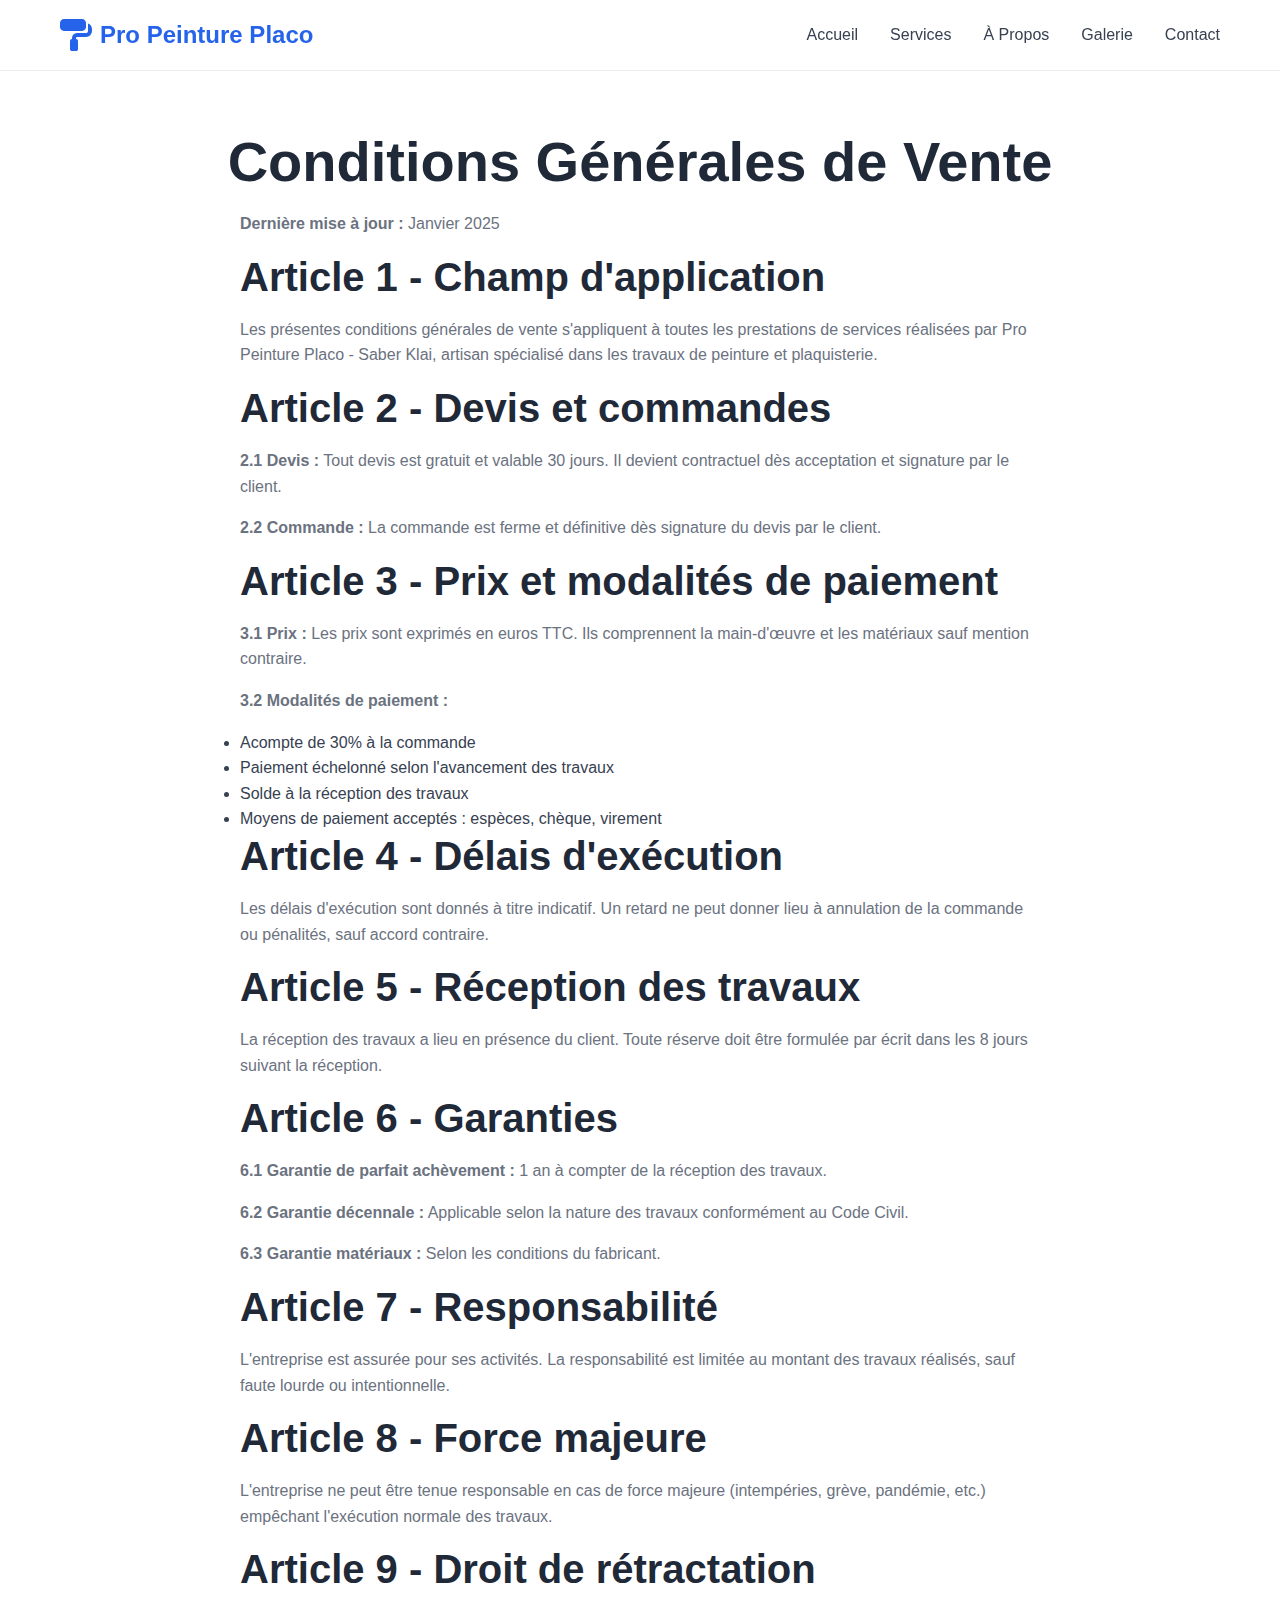
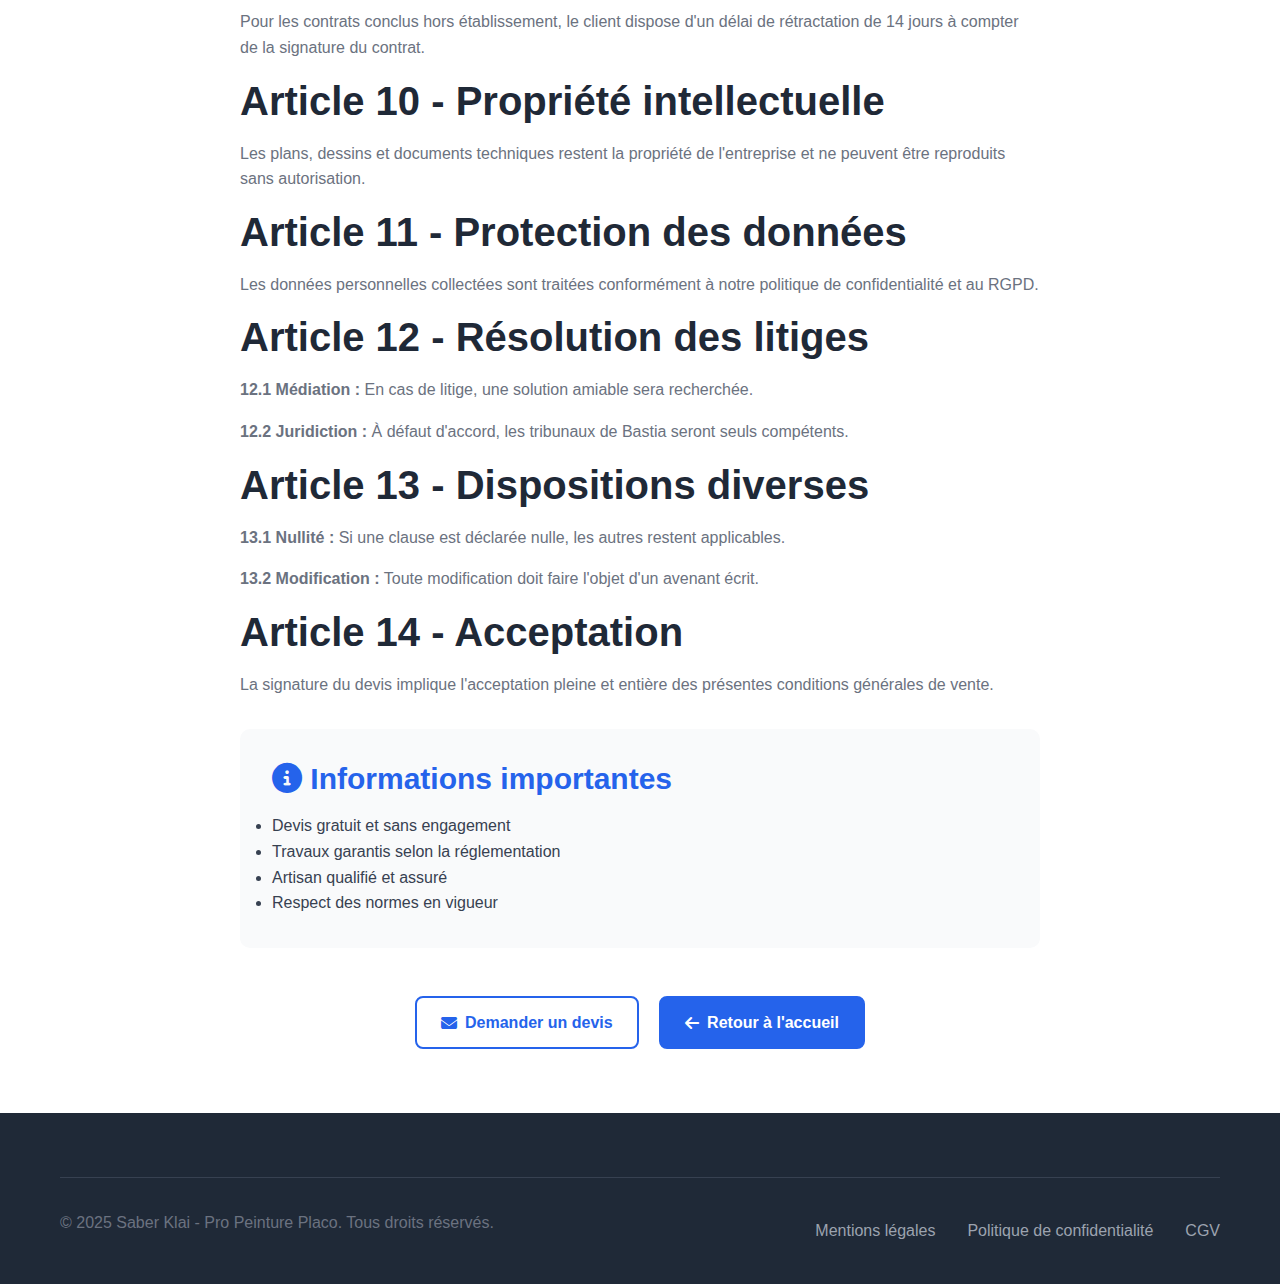
<file: cgv.html>
<!DOCTYPE html>
<html lang="fr">
<head>
    <meta charset="UTF-8">
    <meta name="viewport" content="width=device-width, initial-scale=1.0">
    <title>Conditions Générales de Vente - Pro Peinture Placo</title>
    <link href="https://cdnjs.cloudflare.com/ajax/libs/font-awesome/6.4.0/css/all.min.css" rel="stylesheet">
    <link href="style.css" rel="stylesheet">
</head>
<body>
    <!-- Header -->
    <header class="header">
        <nav class="nav">
            <div class="nav-container">
                <div class="nav-logo">
                    <i class="fas fa-paint-roller"></i>
                    <span>Pro Peinture Placo</span>
                </div>
                <ul class="nav-menu" id="nav-menu">
                    <li><a href="index.html#accueil" class="nav-link">Accueil</a></li>
                    <li><a href="index.html#services" class="nav-link">Services</a></li>
                    <li><a href="index.html#apropos" class="nav-link">À Propos</a></li>
                    <li><a href="index.html#galerie" class="nav-link">Galerie</a></li>
                    <li><a href="index.html#contact" class="nav-link">Contact</a></li>
                </ul>
                <div class="nav-toggle" id="nav-toggle">
                    <span class="bar"></span>
                    <span class="bar"></span>
                    <span class="bar"></span>
                </div>
            </div>
        </nav>
    </header>

    <!-- CGV Content -->
    <section class="legal-content" style="padding: 8rem 0 4rem; min-height: 100vh;">
        <div class="container">
            <h1 class="section-title">Conditions Générales de Vente</h1>
            
            <div style="max-width: 800px; margin: 0 auto; text-align: left;">
                <p><strong>Dernière mise à jour :</strong> Janvier 2025</p>

                <h2>Article 1 - Champ d'application</h2>
                <p>Les présentes conditions générales de vente s'appliquent à toutes les prestations de services réalisées par Pro Peinture Placo - Saber Klai, artisan spécialisé dans les travaux de peinture et plaquisterie.</p>

                <h2>Article 2 - Devis et commandes</h2>
                <p><strong>2.1 Devis :</strong> Tout devis est gratuit et valable 30 jours. Il devient contractuel dès acceptation et signature par le client.</p>
                <p><strong>2.2 Commande :</strong> La commande est ferme et définitive dès signature du devis par le client.</p>

                <h2>Article 3 - Prix et modalités de paiement</h2>
                <p><strong>3.1 Prix :</strong> Les prix sont exprimés en euros TTC. Ils comprennent la main-d'œuvre et les matériaux sauf mention contraire.</p>
                <p><strong>3.2 Modalités de paiement :</strong></p>
                <ul>
                    <li>Acompte de 30% à la commande</li>
                    <li>Paiement échelonné selon l'avancement des travaux</li>
                    <li>Solde à la réception des travaux</li>
                    <li>Moyens de paiement acceptés : espèces, chèque, virement</li>
                </ul>

                <h2>Article 4 - Délais d'exécution</h2>
                <p>Les délais d'exécution sont donnés à titre indicatif. Un retard ne peut donner lieu à annulation de la commande ou pénalités, sauf accord contraire.</p>

                <h2>Article 5 - Réception des travaux</h2>
                <p>La réception des travaux a lieu en présence du client. Toute réserve doit être formulée par écrit dans les 8 jours suivant la réception.</p>

                <h2>Article 6 - Garanties</h2>
                <p><strong>6.1 Garantie de parfait achèvement :</strong> 1 an à compter de la réception des travaux.</p>
                <p><strong>6.2 Garantie décennale :</strong> Applicable selon la nature des travaux conformément au Code Civil.</p>
                <p><strong>6.3 Garantie matériaux :</strong> Selon les conditions du fabricant.</p>

                <h2>Article 7 - Responsabilité</h2>
                <p>L'entreprise est assurée pour ses activités. La responsabilité est limitée au montant des travaux réalisés, sauf faute lourde ou intentionnelle.</p>

                <h2>Article 8 - Force majeure</h2>
                <p>L'entreprise ne peut être tenue responsable en cas de force majeure (intempéries, grève, pandémie, etc.) empêchant l'exécution normale des travaux.</p>

                <h2>Article 9 - Droit de rétractation</h2>
                <p>Pour les contrats conclus hors établissement, le client dispose d'un délai de rétractation de 14 jours à compter de la signature du contrat.</p>

                <h2>Article 10 - Propriété intellectuelle</h2>
                <p>Les plans, dessins et documents techniques restent la propriété de l'entreprise et ne peuvent être reproduits sans autorisation.</p>

                <h2>Article 11 - Protection des données</h2>
                <p>Les données personnelles collectées sont traitées conformément à notre politique de confidentialité et au RGPD.</p>

                <h2>Article 12 - Résolution des litiges</h2>
                <p><strong>12.1 Médiation :</strong> En cas de litige, une solution amiable sera recherchée.</p>
                <p><strong>12.2 Juridiction :</strong> À défaut d'accord, les tribunaux de Bastia seront seuls compétents.</p>

                <h2>Article 13 - Dispositions diverses</h2>
                <p><strong>13.1 Nullité :</strong> Si une clause est déclarée nulle, les autres restent applicables.</p>
                <p><strong>13.2 Modification :</strong> Toute modification doit faire l'objet d'un avenant écrit.</p>

                <h2>Article 14 - Acceptation</h2>
                <p>La signature du devis implique l'acceptation pleine et entière des présentes conditions générales de vente.</p>

                <div style="background: #f9fafb; padding: 2rem; border-radius: 10px; margin: 2rem 0;">
                    <h3 style="color: #2563eb; margin-bottom: 1rem;">
                        <i class="fas fa-info-circle"></i>
                        Informations importantes
                    </h3>
                    <ul style="margin: 0;">
                        <li>Devis gratuit et sans engagement</li>
                        <li>Travaux garantis selon la réglementation</li>
                        <li>Artisan qualifié et assuré</li>
                        <li>Respect des normes en vigueur</li>
                    </ul>
                </div>

                <div style="margin-top: 3rem; text-align: center;">
                    <a href="index.html#contact" class="btn btn-secondary" style="margin-right: 1rem;">
                        <i class="fas fa-envelope"></i>
                        Demander un devis
                    </a>
                    <a href="index.html" class="btn btn-primary">
                        <i class="fas fa-arrow-left"></i>
                        Retour à l'accueil
                    </a>
                </div>
            </div>
        </div>
    </section>

    <!-- Footer -->
    <footer class="footer">
        <div class="container">
            <div class="footer-bottom">
                <p>&copy; 2025 Saber Klai - Pro Peinture Placo. Tous droits réservés.</p>
                <div class="footer-links">
                    <a href="mentions-legales.html">Mentions légales</a>
                    <a href="politique-confidentialite.html">Politique de confidentialité</a>
                    <a href="cgv.html">CGV</a>
                </div>
            </div>
        </div>
    </footer>

    <script src="script.js"></script>
</body>
</html>
</file>
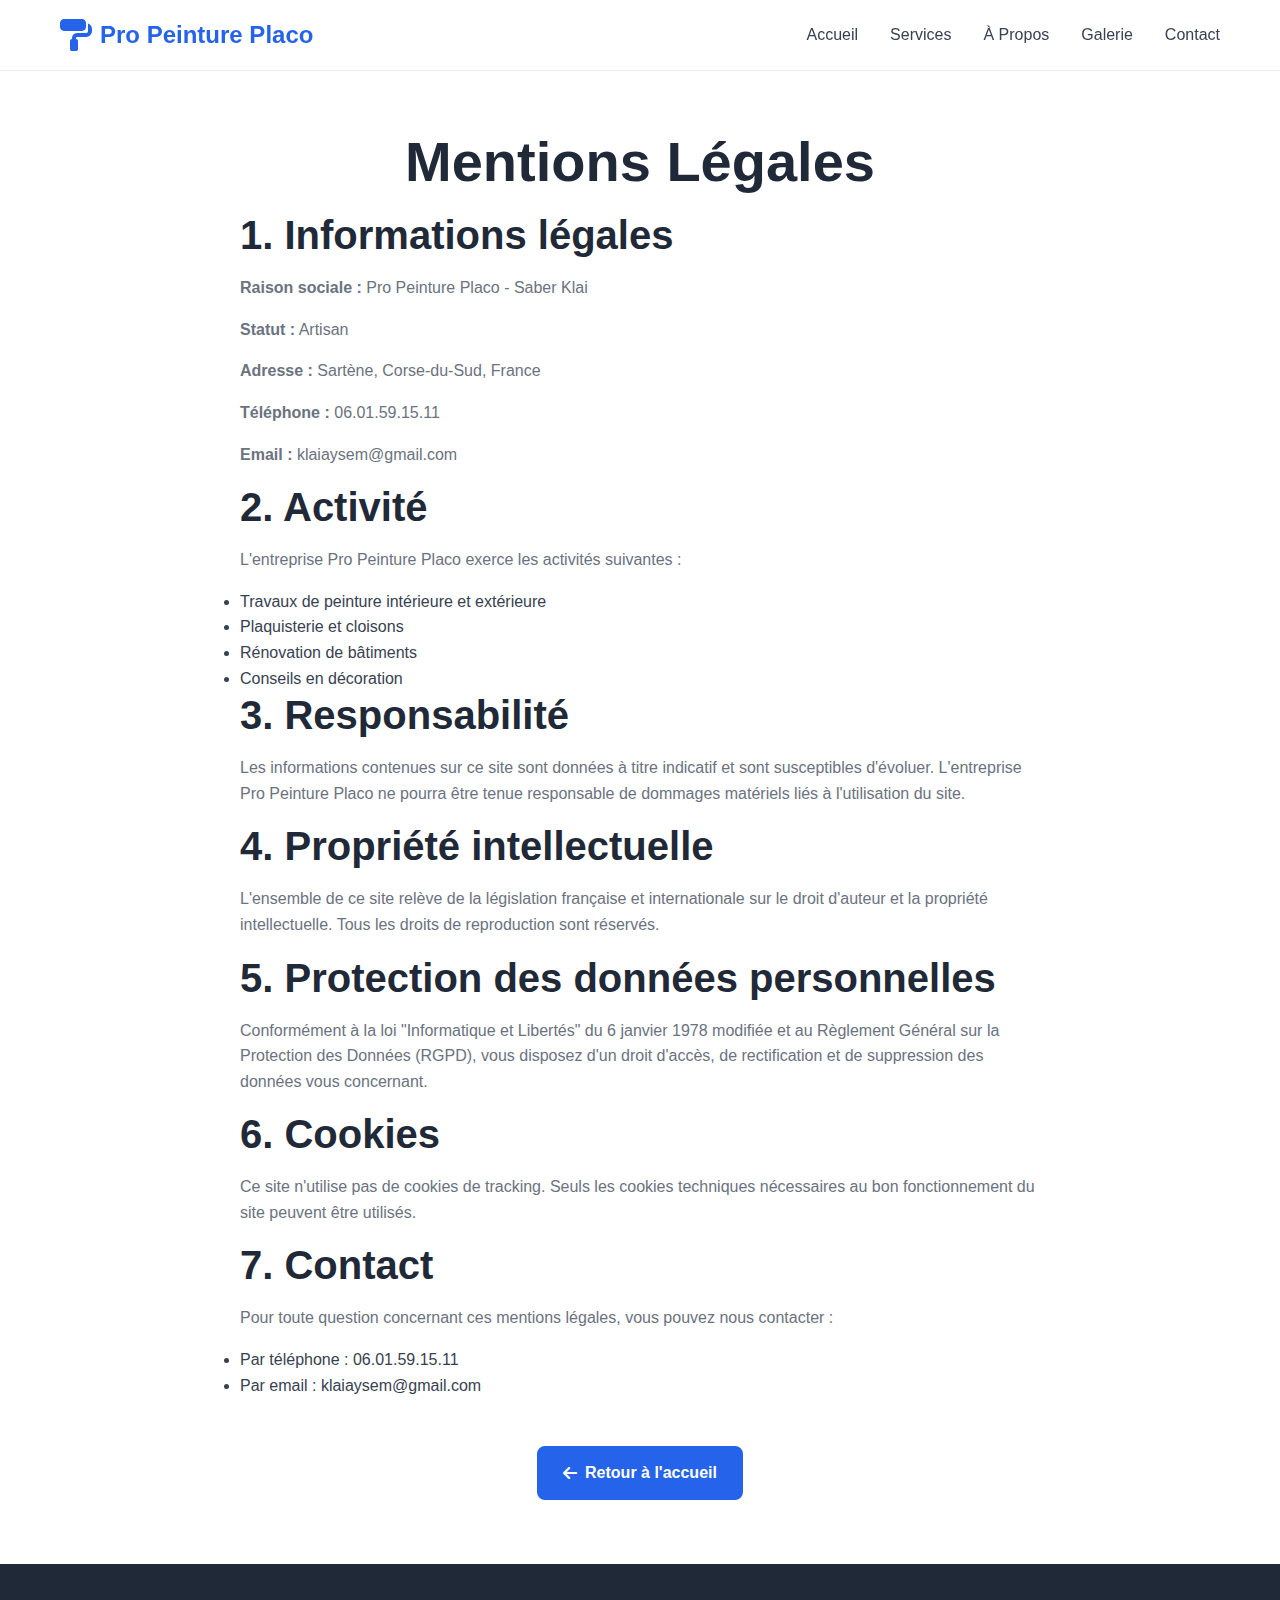
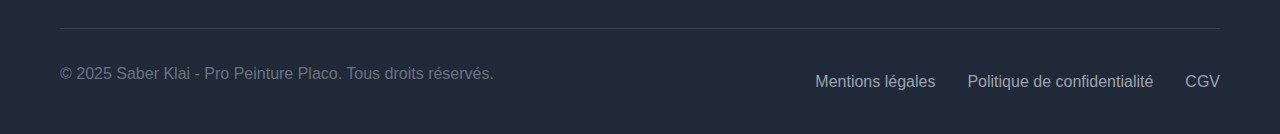
<file: mentions-legales.html>
<!DOCTYPE html>
<html lang="fr">
<head>
    <meta charset="UTF-8">
    <meta name="viewport" content="width=device-width, initial-scale=1.0">
    <title>Mentions Légales - Pro Peinture Placo</title>
    <link href="https://cdnjs.cloudflare.com/ajax/libs/font-awesome/6.4.0/css/all.min.css" rel="stylesheet">
    <link href="style.css" rel="stylesheet">
</head>
<body>
    <!-- Header -->
    <header class="header">
        <nav class="nav">
            <div class="nav-container">
                <div class="nav-logo">
                    <i class="fas fa-paint-roller"></i>
                    <span>Pro Peinture Placo</span>
                </div>
                <ul class="nav-menu" id="nav-menu">
                    <li><a href="index.html#accueil" class="nav-link">Accueil</a></li>
                    <li><a href="index.html#services" class="nav-link">Services</a></li>
                    <li><a href="index.html#apropos" class="nav-link">À Propos</a></li>
                    <li><a href="index.html#galerie" class="nav-link">Galerie</a></li>
                    <li><a href="index.html#contact" class="nav-link">Contact</a></li>
                </ul>
                <div class="nav-toggle" id="nav-toggle">
                    <span class="bar"></span>
                    <span class="bar"></span>
                    <span class="bar"></span>
                </div>
            </div>
        </nav>
    </header>

    <!-- Legal Content -->
    <section class="legal-content" style="padding: 8rem 0 4rem; min-height: 100vh;">
        <div class="container">
            <h1 class="section-title">Mentions Légales</h1>
            
            <div style="max-width: 800px; margin: 0 auto; text-align: left;">
                <h2>1. Informations légales</h2>
                <p><strong>Raison sociale :</strong> Pro Peinture Placo - Saber Klai</p>
                <p><strong>Statut :</strong> Artisan</p>
                <p><strong>Adresse :</strong> Sartène, Corse-du-Sud, France</p>
                <p><strong>Téléphone :</strong> 06.01.59.15.11</p>
                <p><strong>Email :</strong> klaiaysem@gmail.com</p>

                <h2>2. Activité</h2>
                <p>L'entreprise Pro Peinture Placo exerce les activités suivantes :</p>
                <ul>
                    <li>Travaux de peinture intérieure et extérieure</li>
                    <li>Plaquisterie et cloisons</li>
                    <li>Rénovation de bâtiments</li>
                    <li>Conseils en décoration</li>
                </ul>

                <h2>3. Responsabilité</h2>
                <p>Les informations contenues sur ce site sont données à titre indicatif et sont susceptibles d'évoluer. L'entreprise Pro Peinture Placo ne pourra être tenue responsable de dommages matériels liés à l'utilisation du site.</p>

                <h2>4. Propriété intellectuelle</h2>
                <p>L'ensemble de ce site relève de la législation française et internationale sur le droit d'auteur et la propriété intellectuelle. Tous les droits de reproduction sont réservés.</p>

                <h2>5. Protection des données personnelles</h2>
                <p>Conformément à la loi "Informatique et Libertés" du 6 janvier 1978 modifiée et au Règlement Général sur la Protection des Données (RGPD), vous disposez d'un droit d'accès, de rectification et de suppression des données vous concernant.</p>

                <h2>6. Cookies</h2>
                <p>Ce site n'utilise pas de cookies de tracking. Seuls les cookies techniques nécessaires au bon fonctionnement du site peuvent être utilisés.</p>

                <h2>7. Contact</h2>
                <p>Pour toute question concernant ces mentions légales, vous pouvez nous contacter :</p>
                <ul>
                    <li>Par téléphone : 06.01.59.15.11</li>
                    <li>Par email : klaiaysem@gmail.com</li>
                </ul>

                <div style="margin-top: 3rem; text-align: center;">
                    <a href="index.html" class="btn btn-primary">
                        <i class="fas fa-arrow-left"></i>
                        Retour à l'accueil
                    </a>
                </div>
            </div>
        </div>
    </section>

    <!-- Footer -->
    <footer class="footer">
        <div class="container">
            <div class="footer-bottom">
                <p>&copy; 2025 Saber Klai - Pro Peinture Placo. Tous droits réservés.</p>
                <div class="footer-links">
                    <a href="mentions-legales.html">Mentions légales</a>
                    <a href="politique-confidentialite.html">Politique de confidentialité</a>
                    <a href="cgv.html">CGV</a>
                </div>
            </div>
        </div>
    </footer>

    <script src="script.js"></script>
</body>
</html>
</file>
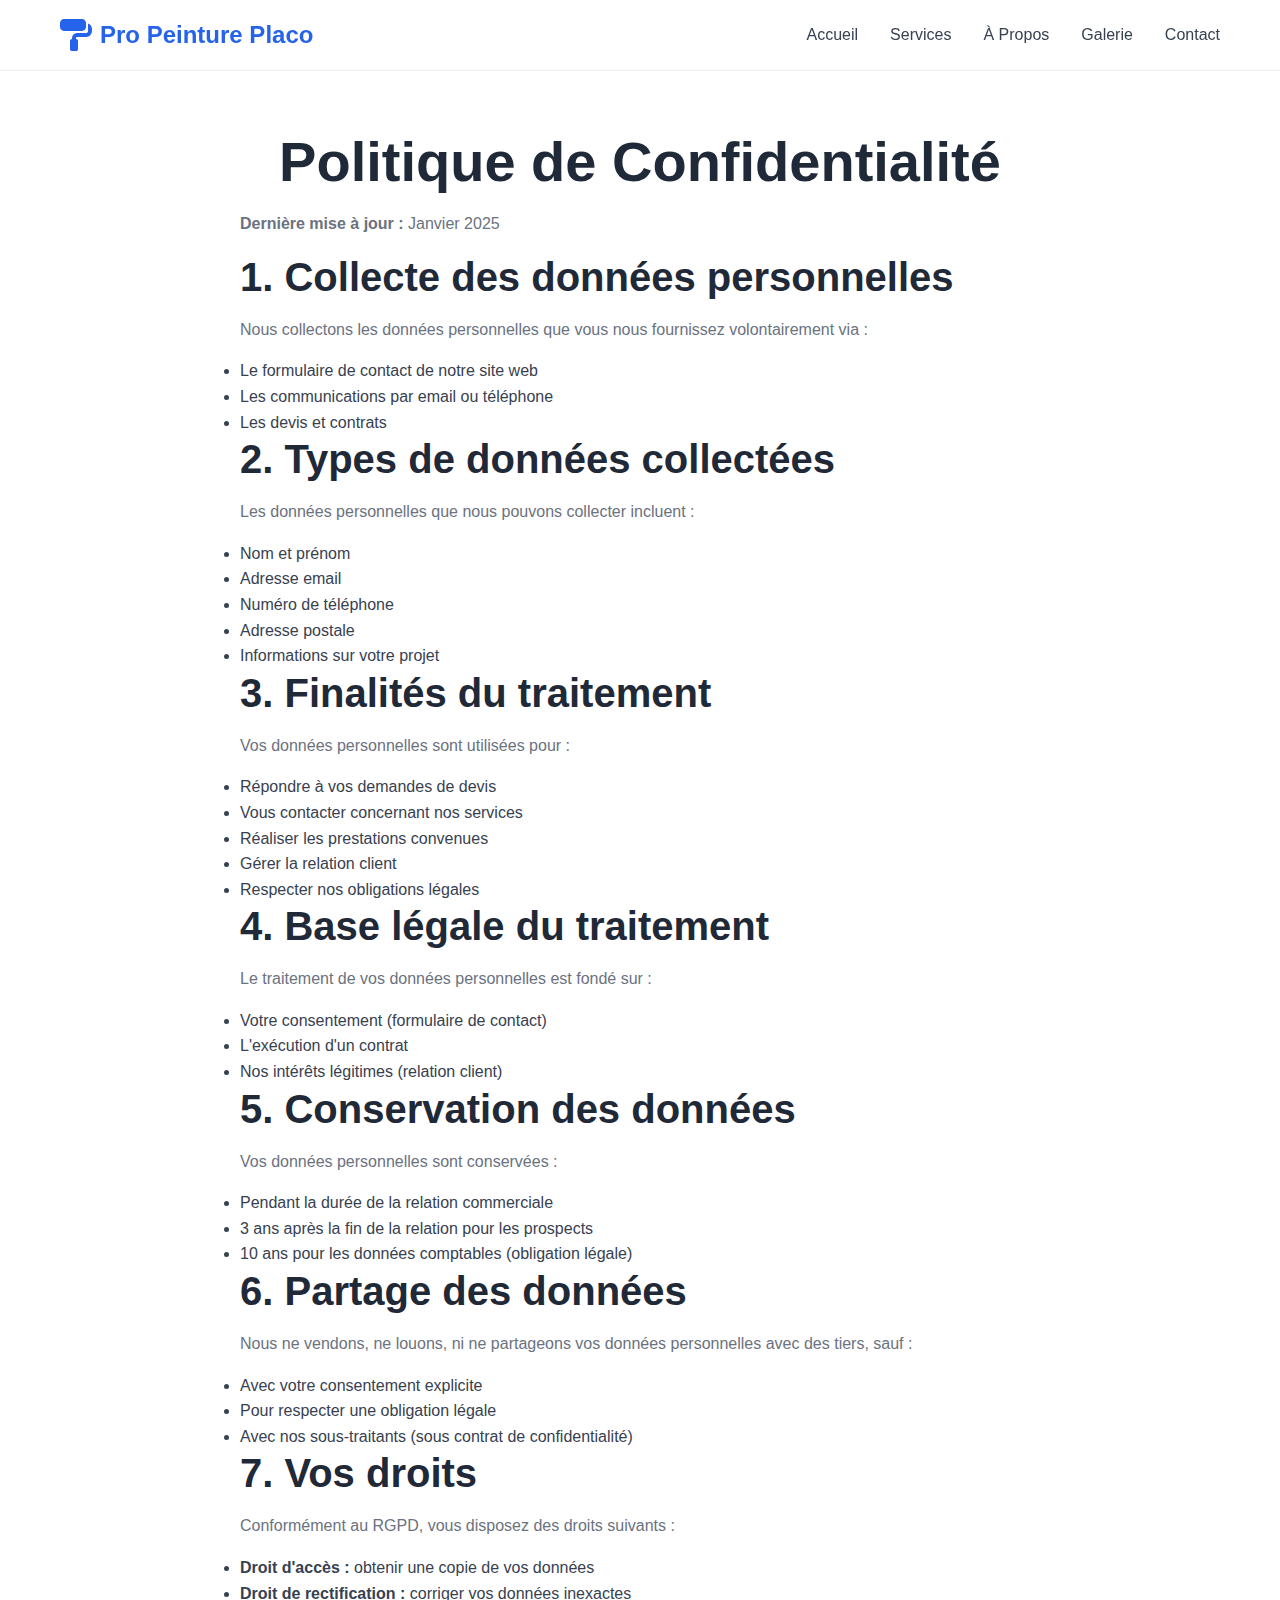
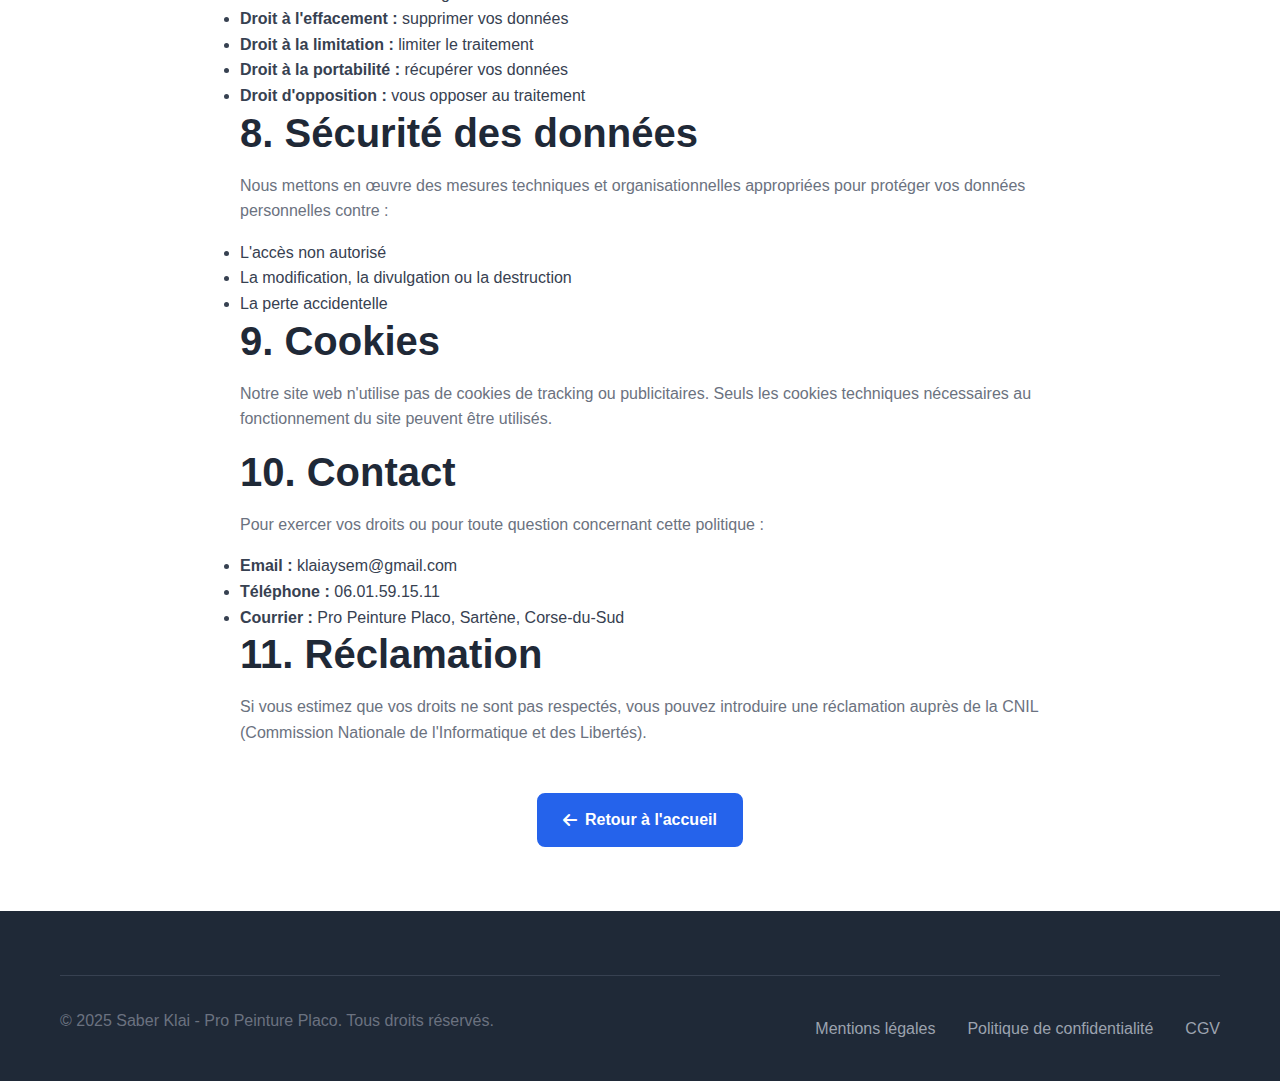
<file: politique-confidentialite.html>
<!DOCTYPE html>
<html lang="fr">
<head>
    <meta charset="UTF-8">
    <meta name="viewport" content="width=device-width, initial-scale=1.0">
    <title>Politique de Confidentialité - Pro Peinture Placo</title>
    <link href="https://cdnjs.cloudflare.com/ajax/libs/font-awesome/6.4.0/css/all.min.css" rel="stylesheet">
    <link href="style.css" rel="stylesheet">
</head>
<body>
    <!-- Header -->
    <header class="header">
        <nav class="nav">
            <div class="nav-container">
                <div class="nav-logo">
                    <i class="fas fa-paint-roller"></i>
                    <span>Pro Peinture Placo</span>
                </div>
                <ul class="nav-menu" id="nav-menu">
                    <li><a href="index.html#accueil" class="nav-link">Accueil</a></li>
                    <li><a href="index.html#services" class="nav-link">Services</a></li>
                    <li><a href="index.html#apropos" class="nav-link">À Propos</a></li>
                    <li><a href="index.html#galerie" class="nav-link">Galerie</a></li>
                    <li><a href="index.html#contact" class="nav-link">Contact</a></li>
                </ul>
                <div class="nav-toggle" id="nav-toggle">
                    <span class="bar"></span>
                    <span class="bar"></span>
                    <span class="bar"></span>
                </div>
            </div>
        </nav>
    </header>

    <!-- Privacy Policy Content -->
    <section class="legal-content" style="padding: 8rem 0 4rem; min-height: 100vh;">
        <div class="container">
            <h1 class="section-title">Politique de Confidentialité</h1>
            
            <div style="max-width: 800px; margin: 0 auto; text-align: left;">
                <p><strong>Dernière mise à jour :</strong> Janvier 2025</p>

                <h2>1. Collecte des données personnelles</h2>
                <p>Nous collectons les données personnelles que vous nous fournissez volontairement via :</p>
                <ul>
                    <li>Le formulaire de contact de notre site web</li>
                    <li>Les communications par email ou téléphone</li>
                    <li>Les devis et contrats</li>
                </ul>

                <h2>2. Types de données collectées</h2>
                <p>Les données personnelles que nous pouvons collecter incluent :</p>
                <ul>
                    <li>Nom et prénom</li>
                    <li>Adresse email</li>
                    <li>Numéro de téléphone</li>
                    <li>Adresse postale</li>
                    <li>Informations sur votre projet</li>
                </ul>

                <h2>3. Finalités du traitement</h2>
                <p>Vos données personnelles sont utilisées pour :</p>
                <ul>
                    <li>Répondre à vos demandes de devis</li>
                    <li>Vous contacter concernant nos services</li>
                    <li>Réaliser les prestations convenues</li>
                    <li>Gérer la relation client</li>
                    <li>Respecter nos obligations légales</li>
                </ul>

                <h2>4. Base légale du traitement</h2>
                <p>Le traitement de vos données personnelles est fondé sur :</p>
                <ul>
                    <li>Votre consentement (formulaire de contact)</li>
                    <li>L'exécution d'un contrat</li>
                    <li>Nos intérêts légitimes (relation client)</li>
                </ul>

                <h2>5. Conservation des données</h2>
                <p>Vos données personnelles sont conservées :</p>
                <ul>
                    <li>Pendant la durée de la relation commerciale</li>
                    <li>3 ans après la fin de la relation pour les prospects</li>
                    <li>10 ans pour les données comptables (obligation légale)</li>
                </ul>

                <h2>6. Partage des données</h2>
                <p>Nous ne vendons, ne louons, ni ne partageons vos données personnelles avec des tiers, sauf :</p>
                <ul>
                    <li>Avec votre consentement explicite</li>
                    <li>Pour respecter une obligation légale</li>
                    <li>Avec nos sous-traitants (sous contrat de confidentialité)</li>
                </ul>

                <h2>7. Vos droits</h2>
                <p>Conformément au RGPD, vous disposez des droits suivants :</p>
                <ul>
                    <li><strong>Droit d'accès :</strong> obtenir une copie de vos données</li>
                    <li><strong>Droit de rectification :</strong> corriger vos données inexactes</li>
                    <li><strong>Droit à l'effacement :</strong> supprimer vos données</li>
                    <li><strong>Droit à la limitation :</strong> limiter le traitement</li>
                    <li><strong>Droit à la portabilité :</strong> récupérer vos données</li>
                    <li><strong>Droit d'opposition :</strong> vous opposer au traitement</li>
                </ul>

                <h2>8. Sécurité des données</h2>
                <p>Nous mettons en œuvre des mesures techniques et organisationnelles appropriées pour protéger vos données personnelles contre :</p>
                <ul>
                    <li>L'accès non autorisé</li>
                    <li>La modification, la divulgation ou la destruction</li>
                    <li>La perte accidentelle</li>
                </ul>

                <h2>9. Cookies</h2>
                <p>Notre site web n'utilise pas de cookies de tracking ou publicitaires. Seuls les cookies techniques nécessaires au fonctionnement du site peuvent être utilisés.</p>

                <h2>10. Contact</h2>
                <p>Pour exercer vos droits ou pour toute question concernant cette politique :</p>
                <ul>
                    <li><strong>Email :</strong> klaiaysem@gmail.com</li>
                    <li><strong>Téléphone :</strong> 06.01.59.15.11</li>
                    <li><strong>Courrier :</strong> Pro Peinture Placo, Sartène, Corse-du-Sud</li>
                </ul>

                <h2>11. Réclamation</h2>
                <p>Si vous estimez que vos droits ne sont pas respectés, vous pouvez introduire une réclamation auprès de la CNIL (Commission Nationale de l'Informatique et des Libertés).</p>

                <div style="margin-top: 3rem; text-align: center;">
                    <a href="index.html" class="btn btn-primary">
                        <i class="fas fa-arrow-left"></i>
                        Retour à l'accueil
                    </a>
                </div>
            </div>
        </div>
    </section>

    <!-- Footer -->
    <footer class="footer">
        <div class="container">
            <div class="footer-bottom">
                <p>&copy; 2025 Saber Klai - Pro Peinture Placo. Tous droits réservés.</p>
                <div class="footer-links">
                    <a href="mentions-legales.html">Mentions légales</a>
                    <a href="politique-confidentialite.html">Politique de confidentialité</a>
                    <a href="cgv.html">CGV</a>
                </div>
            </div>
        </div>
    </footer>

    <script src="script.js"></script>
</body>
</html>
</file>
<file: style.css>
/* Reset and Base Styles */
* {
    margin: 0;
    padding: 0;
    box-sizing: border-box;
}

html {
    scroll-behavior: smooth;
}

body {
    font-family: 'Inter', -apple-system, BlinkMacSystemFont, 'Segoe UI', Roboto, sans-serif;
    line-height: 1.6;
    color: #374151;
}

.container {
    max-width: 1200px;
    margin: 0 auto;
    padding: 0 20px;
}

/* Typography */
h1, h2, h3, h4, h5, h6 {
    font-weight: 700;
    line-height: 1.2;
    color: #1f2937;
    margin-bottom: 1rem;
}

h1 { font-size: clamp(2.5rem, 5vw, 3.5rem); }
h2 { font-size: clamp(2rem, 4vw, 2.5rem); }
h3 { font-size: clamp(1.5rem, 3vw, 1.875rem); }
h4 { font-size: 1.25rem; }

p {
    margin-bottom: 1rem;
    color: #6b7280;
}

/* Buttons */
.btn {
    display: inline-flex;
    align-items: center;
    gap: 0.5rem;
    padding: 12px 24px;
    border-radius: 8px;
    font-weight: 600;
    text-decoration: none;
    border: 2px solid transparent;
    cursor: pointer;
    transition: all 0.3s ease;
    font-size: 16px;
}

.btn-primary {
    background: #2563eb;
    color: white;
    border-color: #2563eb;
}

.btn-primary:hover {
    background: #1d4ed8;
    border-color: #1d4ed8;
    transform: translateY(-2px);
    box-shadow: 0 10px 25px rgba(37, 99, 235, 0.3);
}

.btn-secondary {
    background: transparent;
    color: #2563eb;
    border-color: #2563eb;
}

.btn-secondary:hover {
    background: #2563eb;
    color: white;
    transform: translateY(-2px);
}

.btn-full {
    width: 100%;
    justify-content: center;
}

/* Header */
.header {
    position: fixed;
    top: 0;
    left: 0;
    width: 100%;
    background: rgba(255, 255, 255, 0.95);
    backdrop-filter: blur(10px);
    z-index: 1000;
    border-bottom: 1px solid rgba(229, 231, 235, 0.8);
    transition: all 0.3s ease;
}

.nav-container {
    display: flex;
    align-items: center;
    justify-content: space-between;
    padding: 1rem 20px;
    max-width: 1200px;
    margin: 0 auto;
}

.nav-logo {
    display: flex;
    align-items: center;
    gap: 0.5rem;
    font-size: 1.5rem;
    font-weight: 700;
    color: #2563eb;
}

.nav-logo i {
    font-size: 2rem;
}

.nav-menu {
    display: flex;
    list-style: none;
    gap: 2rem;
    align-items: center;
}

.nav-link {
    text-decoration: none;
    color: #374151;
    font-weight: 500;
    position: relative;
    transition: color 0.3s ease;
}

.nav-link::after {
    content: '';
    position: absolute;
    bottom: -5px;
    left: 0;
    width: 0;
    height: 2px;
    background: #f97316;
    transition: width 0.3s ease;
}

.nav-link:hover {
    color: #2563eb;
}

.nav-link:hover::after {
    width: 100%;
}

.nav-toggle {
    display: none;
    flex-direction: column;
    cursor: pointer;
}

.bar {
    width: 25px;
    height: 3px;
    background: #374151;
    margin: 3px 0;
    transition: 0.3s;
}

/* Hero Section */
.hero {
    min-height: 100vh;
    display: grid;
    grid-template-columns: 1fr 1fr;
    align-items: center;
    gap: 4rem;
    padding: 6rem 20px 4rem;
    max-width: 1200px;
    margin: 0 auto;
    position: relative;
}

.hero-content {
    z-index: 2;
}

.hero-title {
    font-size: clamp(2.5rem, 5vw, 4rem);
    margin-bottom: 1.5rem;
    background: linear-gradient(135deg, #2563eb, #1d4ed8);
    -webkit-background-clip: text;
    -webkit-text-fill-color: transparent;
    background-clip: text;
}

.hero-subtitle {
    font-size: 1.25rem;
    margin-bottom: 2rem;
    color: #6b7280;
    max-width: 500px;
}

.hero-buttons {
    display: flex;
    gap: 1rem;
    margin-bottom: 3rem;
    flex-wrap: wrap;
}

.hero-image {
    position: relative;
    overflow: hidden;
    border-radius: 20px;
    box-shadow: 0 25px 50px rgba(0, 0, 0, 0.15);
}

.hero-image img {
    width: 100%;
    height: auto;
    object-fit: cover;
    transition: transform 0.3s ease;
}

.hero-image:hover img {
    transform: scale(1.05);
}

.hero-stats {
    position: absolute;
    bottom: 2rem;
    left: 20px;
    display: flex;
    gap: 2rem;
    background: white;
    padding: 2rem;
    border-radius: 15px;
    box-shadow: 0 15px 35px rgba(0, 0, 0, 0.1);
}

.stat {
    text-align: center;
}

.stat-number {
    display: block;
    font-size: 2rem;
    font-weight: 700;
    color: #2563eb;
    margin-bottom: 0.25rem;
}

.stat-text {
    font-size: 0.875rem;
    color: #6b7280;
    white-space: nowrap;
}

/* Section Styles */
.section-title {
    text-align: center;
    margin-bottom: 1rem;
    color: #1f2937;
}

.section-subtitle {
    text-align: center;
    font-size: 1.125rem;
    color: #6b7280;
    margin-bottom: 4rem;
    max-width: 600px;
    margin-left: auto;
    margin-right: auto;
}

/* Services Section */
.services {
    padding: 6rem 0;
    background: #f9fafb;
}

.services-grid {
    display: grid;
    grid-template-columns: repeat(auto-fit, minmax(300px, 1fr));
    gap: 2rem;
}

.service-card {
    background: white;
    padding: 3rem 2rem;
    border-radius: 20px;
    box-shadow: 0 5px 25px rgba(0, 0, 0, 0.05);
    transition: all 0.3s ease;
    border: 1px solid #e5e7eb;
}

.service-card:hover {
    transform: translateY(-10px);
    box-shadow: 0 25px 50px rgba(0, 0, 0, 0.15);
}

.service-icon {
    width: 80px;
    height: 80px;
    background: linear-gradient(135deg, #2563eb, #3b82f6);
    border-radius: 20px;
    display: flex;
    align-items: center;
    justify-content: center;
    margin-bottom: 2rem;
    color: white;
    font-size: 2rem;
}

.service-card h3 {
    margin-bottom: 1rem;
    color: #1f2937;
}

.service-card p {
    margin-bottom: 1.5rem;
    color: #6b7280;
}

.service-features {
    list-style: none;
}

.service-features li {
    padding: 0.5rem 0;
    color: #374151;
    position: relative;
    padding-left: 1.5rem;
}

.service-features li::before {
    content: '✓';
    position: absolute;
    left: 0;
    color: #10b981;
    font-weight: bold;
}

/* About Section */
.about {
    padding: 6rem 0;
}

.about-content {
    display: grid;
    grid-template-columns: 1fr 1fr;
    gap: 4rem;
    align-items: center;
}

.about-intro {
    font-size: 1.125rem;
    color: #374151;
    margin-bottom: 2rem;
}

.about-values {
    margin-bottom: 3rem;
}

.value {
    display: flex;
    align-items: flex-start;
    gap: 1rem;
    margin-bottom: 2rem;
}

.value i {
    color: #2563eb;
    font-size: 1.5rem;
    margin-top: 0.25rem;
    min-width: 24px;
}

.value h4 {
    margin-bottom: 0.5rem;
    color: #1f2937;
}

.value p {
    color: #6b7280;
    margin: 0;
}

.certifications h4 {
    margin-bottom: 1rem;
    color: #1f2937;
}

.cert-badges {
    display: flex;
    gap: 1rem;
    flex-wrap: wrap;
}

.cert-badge {
    background: #f97316;
    color: white;
    padding: 0.5rem 1rem;
    border-radius: 25px;
    font-weight: 600;
    font-size: 0.875rem;
}

.about-image {
    position: relative;
    border-radius: 20px;
    overflow: hidden;
    box-shadow: 0 25px 50px rgba(0, 0, 0, 0.15);
}

.about-image img {
    width: 100%;
    height: auto;
    object-fit: cover;
}

/* Gallery Section */
.gallery {
    padding: 6rem 0;
    background: #f9fafb;
}

.gallery-filter {
    display: flex;
    justify-content: center;
    gap: 1rem;
    margin-bottom: 3rem;
    flex-wrap: wrap;
}

.filter-btn {
    background: transparent;
    border: 2px solid #e5e7eb;
    color: #374151;
    padding: 0.75rem 1.5rem;
    border-radius: 25px;
    cursor: pointer;
    font-weight: 500;
    transition: all 0.3s ease;
}

.filter-btn:hover,
.filter-btn.active {
    background: #2563eb;
    border-color: #2563eb;
    color: white;
}

.gallery-grid {
    display: grid;
    grid-template-columns: repeat(auto-fit, minmax(350px, 1fr));
    gap: 2rem;
}

.gallery-item {
    position: relative;
    border-radius: 15px;
    overflow: hidden;
    box-shadow: 0 10px 30px rgba(0, 0, 0, 0.1);
    transition: all 0.3s ease;
    cursor: pointer;
}

.gallery-item:hover {
    transform: translateY(-5px);
    box-shadow: 0 20px 40px rgba(0, 0, 0, 0.15);
}

.gallery-item img {
    width: 100%;
    height: 300px;
    object-fit: cover;
    transition: transform 0.3s ease;
}

.gallery-item:hover img {
    transform: scale(1.1);
}

.gallery-overlay {
    position: absolute;
    bottom: 0;
    left: 0;
    right: 0;
    background: linear-gradient(transparent, rgba(0, 0, 0, 0.8));
    color: white;
    padding: 2rem;
    transform: translateY(100%);
    transition: transform 0.3s ease;
}

.gallery-item:hover .gallery-overlay {
    transform: translateY(0);
}

.gallery-overlay h4 {
    color: white;
    margin-bottom: 0.5rem;
}

.gallery-overlay p {
    color: rgba(255, 255, 255, 0.8);
    margin: 0;
}

/* Testimonials Section */
.testimonials {
    padding: 6rem 0;
}

.testimonials-grid {
    display: grid;
    grid-template-columns: repeat(auto-fit, minmax(350px, 1fr));
    gap: 2rem;
}

.testimonial {
    background: white;
    border-radius: 20px;
    padding: 3rem 2rem;
    box-shadow: 0 10px 30px rgba(0, 0, 0, 0.1);
    transition: all 0.3s ease;
}

.testimonial:hover {
    transform: translateY(-5px);
    box-shadow: 0 20px 40px rgba(0, 0, 0, 0.15);
}

.stars {
    color: #fbbf24;
    margin-bottom: 1.5rem;
    font-size: 1.25rem;
}

.testimonial p {
    font-style: italic;
    margin-bottom: 2rem;
    color: #374151;
}

.testimonial-author strong {
    display: block;
    color: #1f2937;
    margin-bottom: 0.25rem;
}

.testimonial-author span {
    color: #6b7280;
    font-size: 0.875rem;
}

/* Contact Section */
.contact {
    padding: 6rem 0;
    background: #f9fafb;
}

.contact-content {
    display: grid;
    grid-template-columns: 1fr 1fr;
    gap: 4rem;
}

.contact-info h3 {
    margin-bottom: 2rem;
    color: #1f2937;
}

.contact-item {
    display: flex;
    align-items: flex-start;
    gap: 1rem;
    margin-bottom: 2rem;
}

.contact-item i {
    color: #2563eb;
    font-size: 1.5rem;
    margin-top: 0.25rem;
    min-width: 24px;
}

.contact-item h4 {
    margin-bottom: 0.5rem;
    color: #1f2937;
}

.contact-item p {
    margin: 0;
    color: #6b7280;
}

.contact-item a {
    color: #2563eb;
    text-decoration: none;
}

.contact-item a:hover {
    text-decoration: underline;
}

.contact-emergency {
    background: #fef3c7;
    border: 2px solid #fbbf24;
    border-radius: 10px;
    padding: 1.5rem;
    margin-top: 2rem;
    display: flex;
    align-items: flex-start;
    gap: 1rem;
}

.contact-emergency i {
    color: #f59e0b;
    font-size: 1.5rem;
    margin-top: 0.25rem;
}

.contact-emergency p {
    margin: 0;
    color: #92400e;
}

.contact-emergency strong {
    color: #78350f;
}

.contact-emergency a {
    color: #92400e;
    font-weight: 600;
}

/* Contact Form */
.contact-form {
    background: white;
    padding: 3rem;
    border-radius: 20px;
    box-shadow: 0 10px 30px rgba(0, 0, 0, 0.1);
}

.form-group {
    margin-bottom: 2rem;
}

.form-group label {
    display: block;
    margin-bottom: 0.5rem;
    font-weight: 600;
    color: #374151;
}

.form-group input,
.form-group select,
.form-group textarea {
    width: 100%;
    padding: 12px 16px;
    border: 2px solid #e5e7eb;
    border-radius: 8px;
    font-size: 16px;
    transition: all 0.3s ease;
    font-family: inherit;
}

.form-group input:focus,
.form-group select:focus,
.form-group textarea:focus {
    outline: none;
    border-color: #2563eb;
    box-shadow: 0 0 0 3px rgba(37, 99, 235, 0.1);
}

.form-group textarea {
    resize: vertical;
    min-height: 120px;
}

.checkbox-group {
    display: flex;
    align-items: flex-start;
    gap: 0.75rem;
}

.checkbox-label {
    display: flex;
    align-items: flex-start;
    gap: 0.75rem;
    cursor: pointer;
    font-weight: normal;
}

.checkbox-label input[type="checkbox"] {
    display: none;
}

.checkmark {
    width: 20px;
    height: 20px;
    border: 2px solid #e5e7eb;
    border-radius: 4px;
    position: relative;
    transition: all 0.3s ease;
    flex-shrink: 0;
    margin-top: 2px;
}

.checkbox-label input[type="checkbox"]:checked + .checkmark {
    background: #2563eb;
    border-color: #2563eb;
}

.checkbox-label input[type="checkbox"]:checked + .checkmark::after {
    content: '✓';
    position: absolute;
    color: white;
    font-size: 14px;
    font-weight: bold;
    top: 50%;
    left: 50%;
    transform: translate(-50%, -50%);
    line-height: 1;
}

.error-message {
    color: #ef4444;
    font-size: 0.875rem;
    margin-top: 0.25rem;
    display: block;
}

.form-success {
    background: #dcfce7;
    border: 2px solid #22c55e;
    color: #166534;
    padding: 1.5rem;
    border-radius: 10px;
    margin-top: 1rem;
    display: none;
    align-items: center;
    gap: 1rem;
}

.form-success.show {
    display: flex;
}

.form-success i {
    color: #22c55e;
    font-size: 1.5rem;
}

/* Popup de confirmation */
.popup-overlay {
    position: fixed;
    top: 0;
    left: 0;
    width: 100%;
    height: 100%;
    background: rgba(0, 0, 0, 0.5);
    backdrop-filter: blur(5px);
    z-index: 10000;
    display: none;
    align-items: center;
    justify-content: center;
    opacity: 0;
    transition: opacity 0.3s ease;
}

.popup-overlay.show {
    display: flex;
    opacity: 1;
}

.popup-content {
    background: white;
    border-radius: 20px;
    padding: 3rem 2rem;
    max-width: 500px;
    width: 90%;
    text-align: center;
    box-shadow: 0 25px 50px rgba(0, 0, 0, 0.25);
    transform: scale(0.8);
    transition: transform 0.3s ease;
    position: relative;
}

.popup-overlay.show .popup-content {
    transform: scale(1);
}

.popup-icon {
    width: 80px;
    height: 80px;
    background: linear-gradient(135deg, #22c55e, #16a34a);
    border-radius: 50%;
    display: flex;
    align-items: center;
    justify-content: center;
    margin: 0 auto 2rem;
    color: white;
    font-size: 2.5rem;
    animation: checkmark-bounce 0.6s ease-out 0.3s both;
}

@keyframes checkmark-bounce {
    0% {
        transform: scale(0);
        opacity: 0;
    }
    50% {
        transform: scale(1.2);
    }
    100% {
        transform: scale(1);
        opacity: 1;
    }
}

.popup-title {
    font-size: 1.75rem;
    font-weight: 700;
    color: #1f2937;
    margin-bottom: 1rem;
}

.popup-message {
    font-size: 1.125rem;
    color: #6b7280;
    margin-bottom: 2rem;
    line-height: 1.6;
}

.popup-details {
    background: #f9fafb;
    border-radius: 10px;
    padding: 1.5rem;
    margin-bottom: 2rem;
    text-align: left;
}

.popup-details h4 {
    color: #1f2937;
    margin-bottom: 1rem;
    font-size: 1.125rem;
}

.popup-details ul {
    list-style: none;
    margin: 0;
}

.popup-details li {
    color: #374151;
    margin-bottom: 0.5rem;
    display: flex;
    align-items: center;
    gap: 0.5rem;
}

.popup-details li::before {
    content: '✓';
    color: #22c55e;
    font-weight: bold;
    font-size: 1.1rem;
}

.popup-close {
    background: #2563eb;
    color: white;
    border: none;
    padding: 12px 32px;
    border-radius: 8px;
    font-weight: 600;
    font-size: 1rem;
    cursor: pointer;
    transition: all 0.3s ease;
    display: inline-flex;
    align-items: center;
    gap: 0.5rem;
}

.popup-close:hover {
    background: #1d4ed8;
    transform: translateY(-2px);
    box-shadow: 0 10px 25px rgba(37, 99, 235, 0.3);
}

.popup-contact-info {
    background: #eff6ff;
    border: 2px solid #dbeafe;
    border-radius: 10px;
    padding: 1rem;
    margin-top: 1.5rem;
    display: flex;
    align-items: center;
    gap: 1rem;
}

.popup-contact-info i {
    color: #2563eb;
    font-size: 1.5rem;
}

.popup-contact-text {
    text-align: left;
}

.popup-contact-text strong {
    color: #1f2937;
    display: block;
    margin-bottom: 0.25rem;
}

.popup-contact-text span {
    color: #6b7280;
    font-size: 0.875rem;
}

/* Footer */
.footer {
    background: #1f2937;
    color: white;
    padding: 4rem 0 2rem;
}

.footer-content {
    display: grid;
    grid-template-columns: repeat(auto-fit, minmax(250px, 1fr));
    gap: 3rem;
    margin-bottom: 3rem;
}

.footer-logo {
    display: flex;
    align-items: center;
    gap: 0.5rem;
    font-size: 1.5rem;
    font-weight: 700;
    color: #2563eb;
    margin-bottom: 1rem;
}

.footer-logo i {
    font-size: 2rem;
}

.footer-section p {
    color: #9ca3af;
    margin-bottom: 2rem;
}

.social-links {
    display: flex;
    gap: 1rem;
}

.social-links a {
    width: 40px;
    height: 40px;
    background: #374151;
    border-radius: 50%;
    display: flex;
    align-items: center;
    justify-content: center;
    color: white;
    text-decoration: none;
    transition: all 0.3s ease;
}

.social-links a:hover {
    background: #2563eb;
    transform: translateY(-2px);
}

.footer-section h4 {
    color: white;
    margin-bottom: 1.5rem;
}

.footer-section ul {
    list-style: none;
}

.footer-section li {
    margin-bottom: 0.75rem;
    color: #9ca3af;
    display: flex;
    align-items: center;
    gap: 0.5rem;
}

.footer-section a {
    color: #9ca3af;
    text-decoration: none;
    transition: color 0.3s ease;
}

.footer-section a:hover {
    color: white;
}

.footer-bottom {
    border-top: 1px solid #374151;
    padding-top: 2rem;
    display: flex;
    justify-content: space-between;
    align-items: center;
    color: #9ca3af;
    flex-wrap: wrap;
    gap: 1rem;
}

.footer-links {
    display: flex;
    gap: 2rem;
}

.footer-links a {
    color: #9ca3af;
    text-decoration: none;
    transition: color 0.3s ease;
}

.footer-links a:hover {
    color: white;
}

/* Responsive Design */
@media (max-width: 768px) {
    .nav-menu {
        position: fixed;
        left: -100%;
        top: 70px;
        flex-direction: column;
        background-color: white;
        width: 100%;
        text-align: center;
        transition: 0.3s;
        box-shadow: 0 10px 27px rgba(0, 0, 0, 0.05);
        padding: 2rem 0;
    }

    .nav-menu.active {
        left: 0;
    }

    .nav-toggle {
        display: flex;
    }

    .nav-toggle.active .bar:nth-child(2) {
        opacity: 0;
    }

    .nav-toggle.active .bar:nth-child(1) {
        transform: translateY(8px) rotate(45deg);
    }

    .nav-toggle.active .bar:nth-child(3) {
        transform: translateY(-8px) rotate(-45deg);
    }

    .hero {
        grid-template-columns: 1fr;
        text-align: center;
        padding-top: 8rem;
    }

    .hero-buttons {
        justify-content: center;
    }

    .hero-stats {
        position: static;
        margin-top: 3rem;
        justify-content: center;
    }

    .about-content {
        grid-template-columns: 1fr;
        gap: 3rem;
    }

    .contact-content {
        grid-template-columns: 1fr;
        gap: 3rem;
    }

    .contact-form {
        padding: 2rem;
    }

    .services-grid {
        grid-template-columns: 1fr;
    }

    .gallery-grid {
        grid-template-columns: 1fr;
    }

    .testimonials-grid {
        grid-template-columns: 1fr;
    }

    .footer-bottom {
        text-align: center;
        flex-direction: column;
    }

    .gallery-filter {
        justify-content: center;
    }

    .stat {
        flex: 1;
    }

    .hero-image {
        order: -1;
    }
}

@media (max-width: 480px) {
    .container {
        padding: 0 15px;
    }

    .hero-buttons {
        flex-direction: column;
        align-items: center;
    }

    .btn {
        width: 100%;
        justify-content: center;
    }

    .service-card {
        padding: 2rem 1.5rem;
    }

    .contact-form {
        padding: 1.5rem;
    }

    .hero-stats {
        flex-direction: column;
        gap: 1rem;
        padding: 1.5rem;
    }

    .gallery-filter {
        gap: 0.5rem;
    }

    .filter-btn {
        padding: 0.5rem 1rem;
        font-size: 0.875rem;
    }
}

/* Animations */
@keyframes fadeInUp {
    from {
        opacity: 0;
        transform: translateY(30px);
    }
    to {
        opacity: 1;
        transform: translateY(0);
    }
}

.hero-content,
.service-card,
.testimonial,
.about-text {
    animation: fadeInUp 0.6s ease-out;
}

/* Smooth scrolling for mobile */
@media (prefers-reduced-motion: no-preference) {
    html {
        scroll-behavior: smooth;
    }
}

/* Focus styles for accessibility */
.btn:focus,
input:focus,
select:focus,
textarea:focus,
.nav-link:focus {
    outline: 2px solid #2563eb;
    outline-offset: 2px;
}

/* High contrast mode support */
@media (prefers-contrast: high) {
    .service-card,
    .testimonial,
    .contact-form {
        border: 2px solid #374151;
    }
}
</file>
